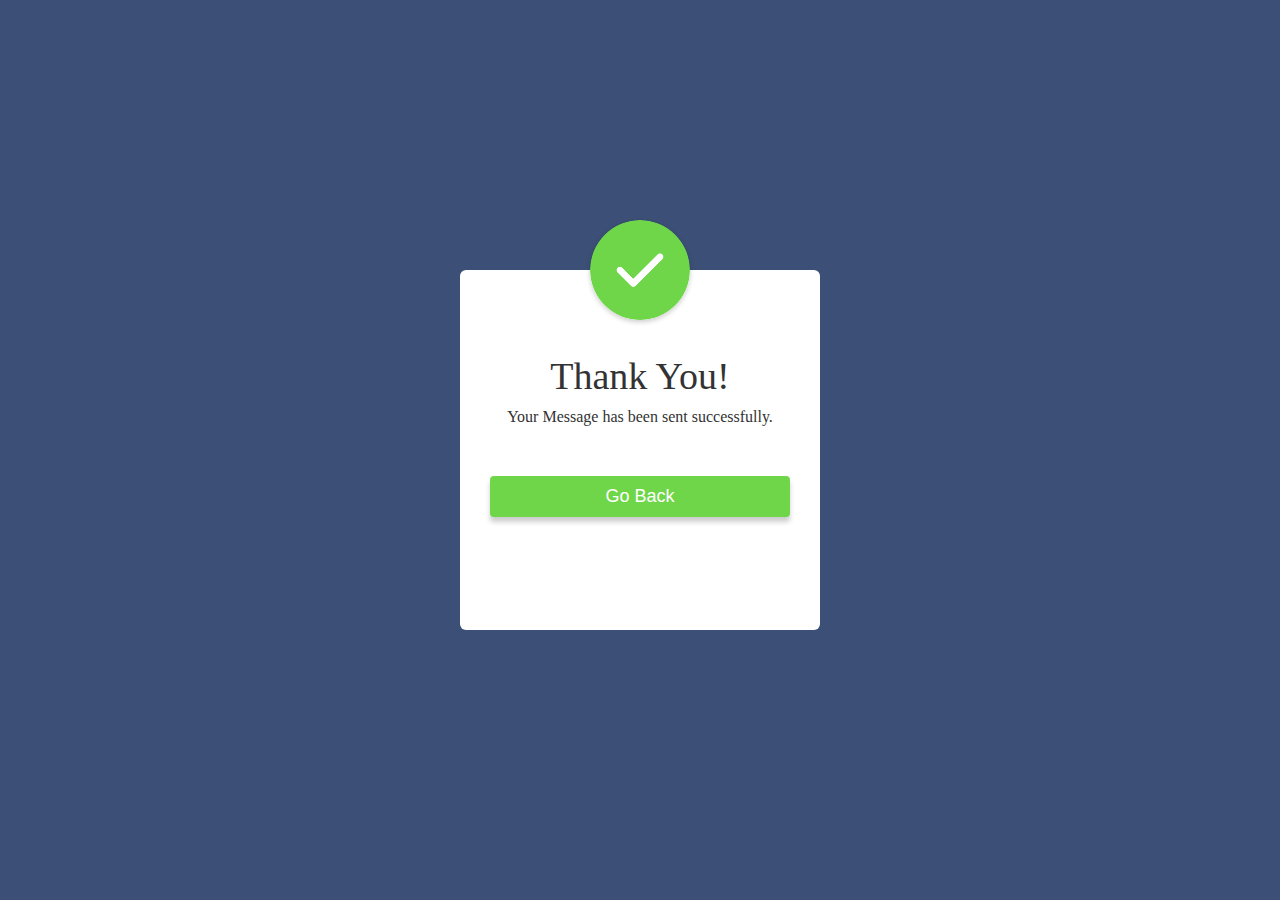
<file: pages/thank-you.html>
<!DOCTYPE html>
<html lang="en">
<head>
    <meta charset="UTF-8">
    <meta http-equiv="X-UA-Compatible" content="IE=edge">
    <meta name="viewport" content="width=device-width, initial-scale=1.0">
    <title>Thanks</title>
    <link rel="stylesheet" href="../css/thank-you-styles.css">
    <link rel="stylesheet"
  href="https://cdn.jsdelivr.net/npm/boxicons@latest/css/boxicons.min.css">
</head>
<body>
    <div class="card">
        <img src="../images/tick.png" alt="">
        <h2>Thank You!</h2>
        <p>Your Message has been sent successfully.</p>
        <button><a href="../index.html">Go Back</a></button>
    </div>
</body>
</html>
</file>
<file: css/thank-you-styles.css>
*{
    margin: 0;
    padding: 0;
    box-sizing: border-box;
    list-style-type: none;
    text-decoration: none;
}

body{
    height: 100vh;
    width: 100%;
    display: flex;
    align-items: center;
    justify-content: center;
    background: #3c5077;
}
.card{
    width: 360px;
    height: 360px;
    background: #fff;
    border-radius: 6px;
    position: absolute;
    top: 50%;
    left: 50%;
    transform: translate(-50%, -50%);
    text-align: center;
    padding: 0 30px 30px;
    color: #333;
}

.card img{
    width: 100px;
    margin-top: -50px;
    border-radius: 50%;
    box-shadow: 0 2px 5px rgba(0, 0, 0, 0.2);
}
.card h2{
    font-size: 38px;
    font-weight: 500;
    margin: 30px 0 10px;
}
.card button{
    width: 100%;
    margin-top: 50px;
    padding: 10px 0;
    background: #6fd649;
    color: #fff; 
    border: 0;
    outline: none;
    font-size: 18px;
    border-radius: 4px;
    cursor: pointer;
    box-shadow: 0 5px 5px rgba(0, 0, 0, 0.2);
}

.card button a{
    color: white;
}
</file>
